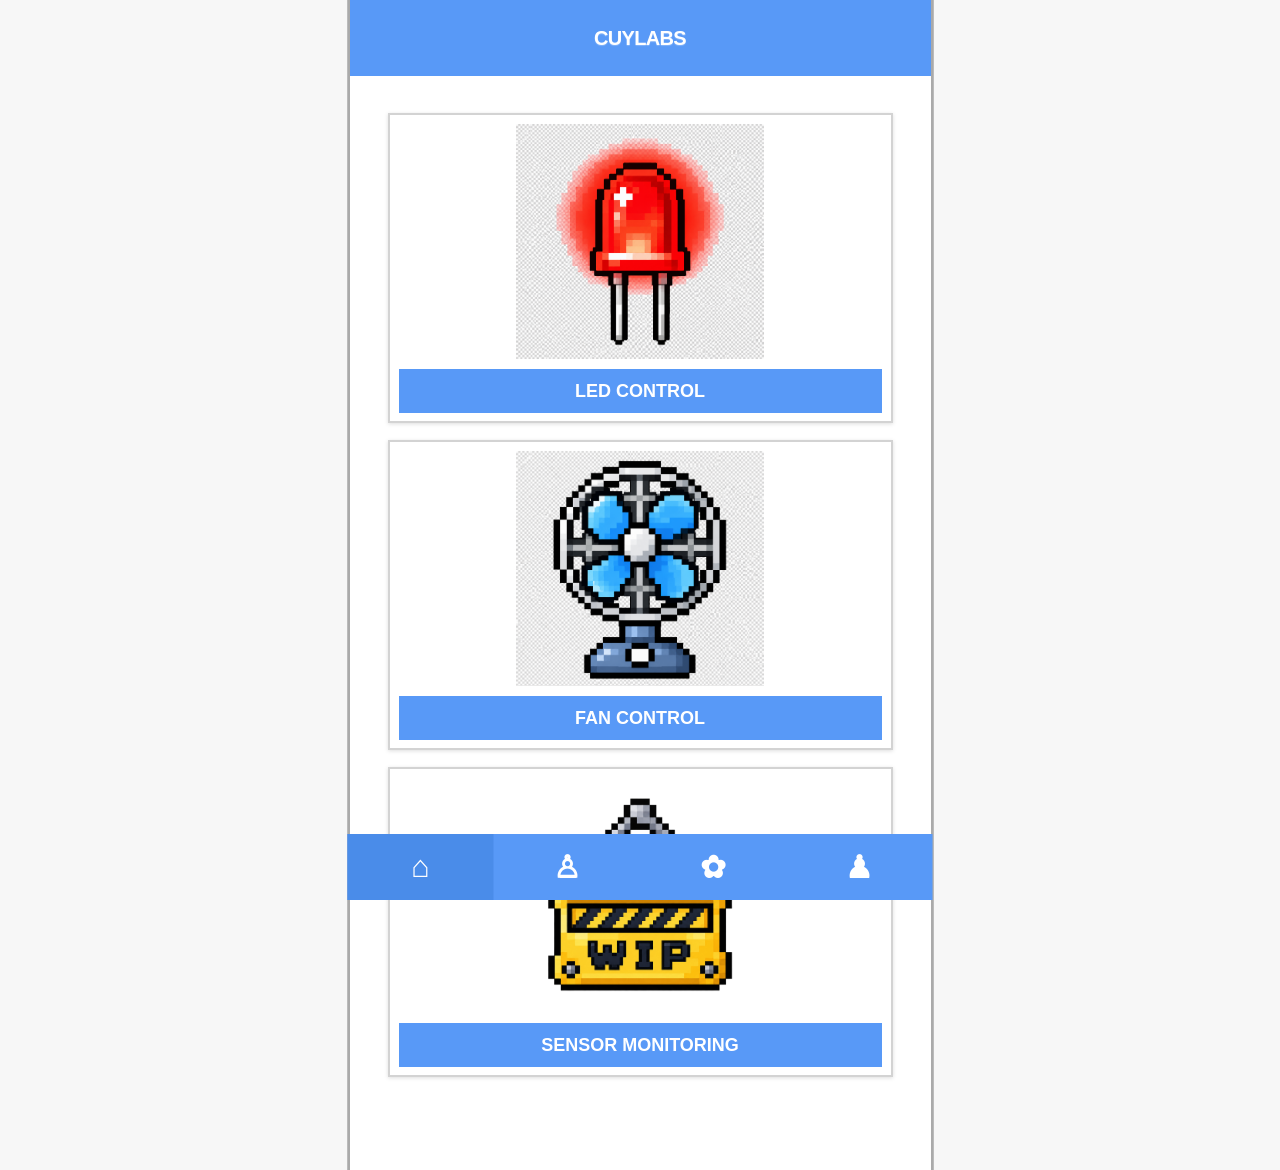
<file: index.html>
<!doctype html>
<html lang="id">
<head>
  <meta charset="utf-8">
  <meta name="viewport" content="width=device-width,initial-scale=1">
  <title>CUYLABS | Main Menu</title>
  <link rel="stylesheet" href="style.css">
</head>
<body>
  <div class="phone-app">
    <header class="topbar">
      <div class="brand">CUYLABS</div>
    </header>

    <main class="main-menu">
      <a class="menu-card" href="led.html">
        <img src="assets/Pixel Art Red LED Glow.png" alt="LED">
        <span>LED CONTROL</span>
      </a>

      <a class="menu-card" href="fan.html">
        <img src="assets/Retro Pixel Desk Fan.png" alt="Fan">
        <span>FAN CONTROL</span>
      </a>

      <a class="menu-card" href="sensor.html">
        <img src="assets/Pixel Art WIP Construction Sign.png" alt="Sensor monitoring">
        <span>SENSOR MONITORING</span>
      </a>
    </main>

    <nav class="bottom-nav">
      <a class="nav-active" href="index.html" aria-label="Home">⌂</a>
      <a href="led.html" aria-label="LED">♙</a>
      <a href="fan.html" aria-label="Fan">✿</a>
      <a href="sensor.html" aria-label="Sensor">♟</a>
    </nav>
  </div>
</body>
</html>
</file>
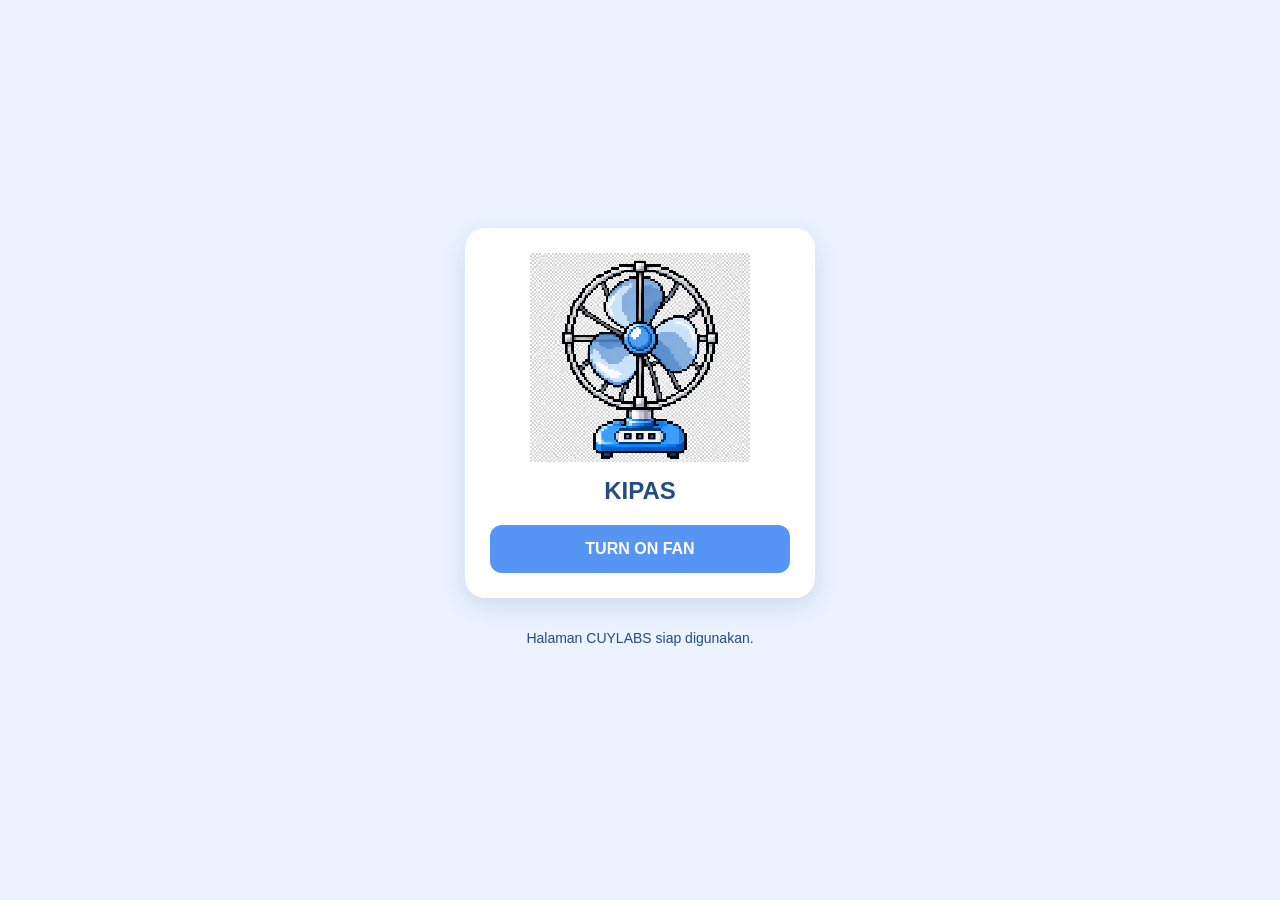
<file: fan.html>
<!DOCTYPE html>
<html lang="id">

<head>
    <meta charset="UTF-8">

    <meta
        name="viewport"
        content="width=device-width, initial-scale=1.0"
    >

    <title>Fan Control - CUYLABS</title>

    <!-- Hubungkan ke JavaScript -->
    <script src="main.js" defer></script>

    <!-- CSS halaman kipas -->
    <style>
        * {
            box-sizing: border-box;
        }

        body {
            margin: 0;
            min-height: 100vh;
            font-family: Arial, sans-serif;
            background: #eaf3ff;
            color: #1c2b44;

            display: flex;
            flex-direction: column;
            align-items: center;
            justify-content: center;

            padding: 20px;
        }

        .fan-card {
            width: 100%;
            max-width: 350px;

            background: white;
            border-radius: 20px;
            padding: 25px;

            text-align: center;

            box-shadow: 0 8px 25px
                rgba(40, 80, 140, 0.15);
        }

        #fanImage {
            width: 220px;
            max-width: 100%;
            height: auto;

            object-fit: contain;
            image-rendering: pixelated;

            display: block;
            margin: 0 auto 15px;
        }

        h2 {
            margin: 15px 0 20px;
            font-size: 24px;
            color: #254b80;
        }

        #fanButton {
            width: 100%;
            padding: 15px;

            border: none;
            border-radius: 12px;

            background-color: #5795f5;
            color: white;

            font-size: 16px;
            font-weight: bold;

            cursor: pointer;
            transition: 0.2s;
        }

        #fanButton:hover {
            filter: brightness(0.92);
        }

        #fanButton:disabled {
            opacity: 0.6;
            cursor: wait;
        }

        #connectionStatus {
            width: 100%;
            max-width: 350px;

            margin-top: 20px;
            padding: 12px;

            text-align: center;
            font-size: 14px;

            color: #254b80;
        }
    </style>

</head>

<body>

    <!-- KARTU KIPAS -->
    <div class="fan-card">

        <!-- Gambar kipas mati -->
        <img
            id="fanImage"
            src="./assets/Pixel-Art Blue Table Fan.png"
            alt="Kipas mati"
        >

        <h2>KIPAS</h2>

        <!-- Tombol kontrol kipas -->
        <button
            id="fanButton"
            type="button"
            data-state="OFF"
        >
            TURN ON FAN
        </button>

    </div>

    <!-- Status koneksi ESP32 -->
    <p id="connectionStatus">
        Menunggu koneksi ESP32...
    </p>

</body>

</html>
</file>
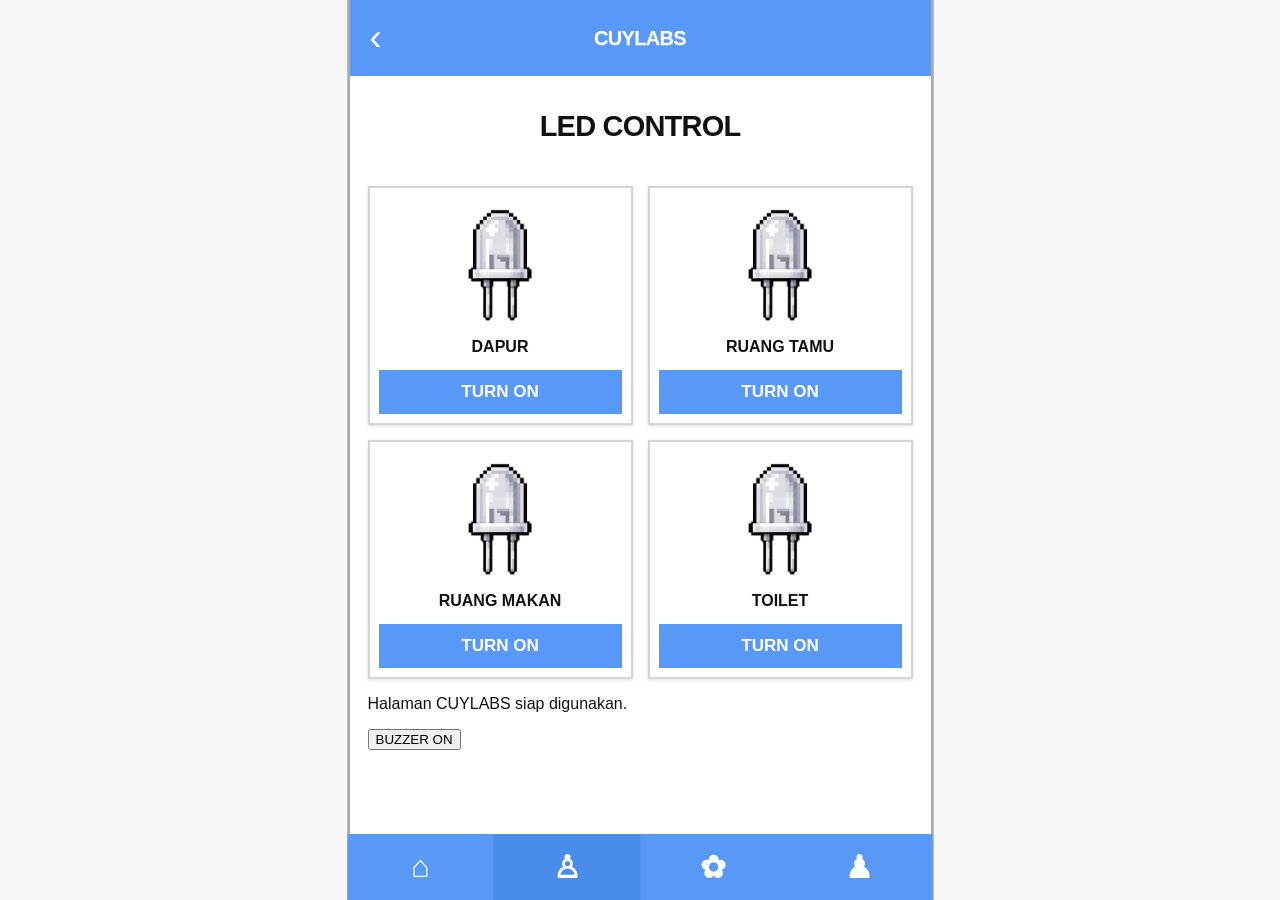
<file: led.html>
<!DOCTYPE html>
<html lang="id">
<head>
    <meta charset="utf-8">
    <meta name="viewport" content="width=device-width, initial-scale=1">

    <title>CUYLABS | LED Control</title>

    <link rel="stylesheet" href="style.css">
    <script src="main.js" defer></script>
</head>

<body>
    <div class="phone-app">

        <!-- HEADER -->
        <header class="topbar">
            <a class="back" href="index.html">‹</a>

            <div class="brand">CUYLABS</div>

            <span class="header-space"></span>
        </header>

        <!-- KONTEN LED -->
        <main class="page-content">

            <h1>LED CONTROL</h1>

            <div class="led-grid">

                <!-- LED DAPUR -->
                <article class="led-card" data-room="Dapur">

                    <img
                        class="led-image"
                        src="assets/Off-State Pixel LED Sprite.png"
                        alt="Lampu dapur"
                    >

                    <h2>DAPUR</h2>

                    <button
                        class="toggle off"
                        type="button"
                        data-endpoint="/dapur"
                    >
                        TURN ON
                    </button>

                </article>

                <!-- LED RUANG TAMU -->
                <article class="led-card" data-room="Ruang Tamu">

                    <img
                        class="led-image"
                        src="assets/Off-State Pixel LED Sprite.png"
                        alt="Lampu ruang tamu"
                    >

                    <h2>RUANG TAMU</h2>

                    <button
                        class="toggle off"
                        type="button"
                        data-endpoint="/tamu"
                    >
                        TURN ON
                    </button>

                </article>

                <!-- LED RUANG MAKAN -->
                <article class="led-card" data-room="Ruang Makan">

                    <img
                        class="led-image"
                        src="assets/Off-State Pixel LED Sprite.png"
                        alt="Lampu ruang makan"
                    >

                    <h2>RUANG MAKAN</h2>

                    <button
                        class="toggle off"
                        type="button"
                        data-endpoint="/makan"
                    >
                        TURN ON
                    </button>

                </article>

                <!-- LED TOILET -->
                <article class="led-card" data-room="Toilet">

                    <img
                        class="led-image"
                        src="assets/Off-State Pixel LED Sprite.png"
                        alt="Lampu toilet"
                    >

                    <h2>TOILET</h2>

                    <button
                        class="toggle off"
                        type="button"
                        data-endpoint="/toilet"
                    >
                        TURN ON
                    </button>

                </article>

            </div>

            <!-- STATUS KONEKSI -->
            <p id="connectionStatus" role="status">
                Menghubungkan ke ESP32...
            </p>

            <button
                id="buzzerButton"
                type="button"
            >
                BUZZER ON
            </button>

        </main>

        <!-- NAVIGASI BAWAH -->
        <nav class="bottom-nav">

            <a href="index.html" aria-label="Home">⌂</a>

            <a
                class="nav-active"
                href="led.html"
                aria-label="LED"
            >♙</a>

            <a href="fan.html" aria-label="Fan">✿</a>

            <a href="sensor.html" aria-label="Sensor">♟</a>

        </nav>

    </div>
</body>
</html>
</file>
<file: style.css>
* {
  box-sizing: border-box;
}

html, body {
  margin: 0;
  min-height: 100%;
  font-family: Arial, Helvetica, sans-serif;
  color: #111;
  background: #fff;
}

body {
  display: flex;
  justify-content: center;
}

.phone-app {
  width: 100%;
  max-width: 585px;
  min-height: 100vh;
  border-left: 2px solid #aaa;
  border-right: 2px solid #aaa;
  position: relative;
  padding-bottom: 68px;
  background: #fff;
}

.topbar {
  height: 76px;
  background: #5899f7;
  display: flex;
  align-items: center;
  justify-content: center;
  position: sticky;
  top: 0;
  z-index: 5;
  color: white;
}

.brand {
  font-weight: 900;
  font-size: 20px;
  letter-spacing: -.7px;
  color: white;
  text-shadow: 0 1px 1px #ffffff40;
}

.back {
  position: absolute;
  left: 20px;
  color: #fff;
  text-decoration: none;
  font-size: 36px;
  line-height: 1;
}

.header-space {
  position: absolute;
  right: 20px;
  width: 20px;
}

/* MENU UTAMA */

.main-menu {
  padding: 37px 38px 25px;
  display: flex;
  flex-direction: column;
  gap: 17px;
}

.menu-card {
  height: 310px;
  border: 2px solid #d3d3d3;
  box-shadow: 0 1px 4px #0002;
  text-decoration: none;
  color: #111;
  display: flex;
  flex-direction: column;
  align-items: center;
  justify-content: space-between;
  padding: 9px 9px 8px;
  background: #fff;
}

.menu-card img {
  width: 100%;
  height: 235px;
  object-fit: contain;
}

.menu-card span {
  width: 100%;
  height: 44px;
  background: #5899f7;
  color: white;
  display: flex;
  align-items: center;
  justify-content: center;
  font-size: 18px;
  font-weight: 800;
}

/* HALAMAN KONTROL */

.page-content {
  padding: 28px 18px 35px;
}

h1 {
  text-align: center;
  font-size: 29px;
  font-weight: 900;
  margin: 6px 0 43px;
  letter-spacing: -.8px;
}

/* KARTU LED */

.led-grid {
  display: grid;
  grid-template-columns: repeat(2, minmax(0, 1fr));
  gap: 15px;
}

.led-card {
  min-width: 0;
  border: 2px solid #d4d4d4;
  box-shadow: 0 1px 4px #0002;
  padding: 8px 9px 9px;
  display: flex;
  flex-direction: column;
  align-items: center;
  background: white;
}

.led-image {
  width: 100%;
  height: 132px;
  object-fit: contain;
}

.led-card h2 {
  font-size: 16px;
  text-align: center;
  margin: 10px 0 13px;
  min-height: 19px;
}

/* TOMBOL */

.toggle {
  border: 0;
  background: #f00000;
  color: white;
  font-weight: 800;
  font-size: 17px;
  min-height: 44px;
  width: 100%;
  padding: 10px 6px;
}

.toggle.off {
  background: #5899f7;
}

/* NAVIGASI BAWAH */

.bottom-nav {
  height: 66px;
  position: fixed;
  bottom: 0;
  left: 50%;
  transform: translateX(-50%);
  width: min(100%, 585px);
  background: #5899f7;
  display: flex;
  justify-content: space-around;
  align-items: center;
  z-index: 10;
}

.bottom-nav a {
  width: 25%;
  height: 100%;
  display: flex;
  align-items: center;
  justify-content: center;
  color: #fff;
  text-decoration: none;
  font-size: 31px;
  font-weight: bold;
}

.bottom-nav a.nav-active {
  background: #4a8ce9;
}

/* KONTROL KIPAS */

.control-panel {
  border: 2px solid #d5d5d5;
  box-shadow: 0 1px 4px #0002;
  padding: 20px;
  text-align: center;
}

.fan-image {
  height: 245px;
  width: 100%;
  object-fit: contain;
  transition: transform .3s, filter .3s;
}

.control-panel h2 {
  font-size: 22px;
  margin: 8px 0 18px;
}

.speed-box {
  margin: 27px 0 20px;
  text-align: left;
}

.speed-box label {
  display: flex;
  justify-content: space-between;
  font-weight: 800;
  font-size: 14px;
}

.speed-box input {
  width: 100%;
  margin: 18px 0;
  accent-color: #5899f7;
}

.speed-labels {
  display: flex;
  justify-content: space-between;
  font-size: 11px;
  color: #777;
}

.mode-row {
  display: flex;
  gap: 7px;
}

.mode {
  flex: 1;
  padding: 12px 3px;
  background: #fff;
  border: 1px solid #5899f7;
  color: #5899f7;
  font-weight: bold;
  font-size: 11px;
}

.mode.selected {
  background: #5899f7;
  color: white;
}

.hint {
  color: #777;
  font-size: 12px;
  line-height: 1.5;
  text-align: center;
}

/* SENSOR MONITORING */

.sensor-list {
  display: flex;
  flex-direction: column;
  gap: 14px;
}

.sensor-card {
  border: 2px solid #d5d5d5;
  box-shadow: 0 1px 4px #0002;
  display: flex;
  align-items: center;
  gap: 12px;
  padding: 15px 12px;
  min-height: 98px;
}

.sensor-icon {
  font-size: 30px;
  width: 44px;
  text-align: center;
}

.sensor-card div {
  flex: 1;
  min-width: 0;
}

.sensor-card h2 {
  font-size: 14px;
  margin: 0 0 7px;
}

.sensor-card p {
  font-size: 11px;
  color: #777;
  margin: 0;
}

.sensor-card > strong {
  font-size: 17px;
  color: #5899f7;
  text-align: right;
}

.sensor-card .status-demo {
  font-size: 12px;
}

.sensor-refresh {
  margin-top: 20px;
}

/* RESPONSIVE */

@media (min-width: 700px) {
  body {
    background: #f7f7f7;
  }

  .phone-app {
    box-shadow: 0 0 0 1px #bbb;
  }
}

@media (max-width: 430px) {
  .main-menu {
    padding: 25px 20px;
  }

  .menu-card {
    height: 275px;
  }

  .menu-card img {
    height: 205px;
  }

  .page-content {
    padding: 25px 12px;
  }

  .led-grid {
    gap: 10px;
  }

  .led-card {
    padding: 7px;
  }

  .led-image {
    height: 112px;
  }

  .led-card h2 {
    font-size: 13px;
  }

  .toggle {
    font-size: 14px;
  }

  .page-content h1 {
    font-size: 25px;
    margin-bottom: 32px;
  }
}
</file>
